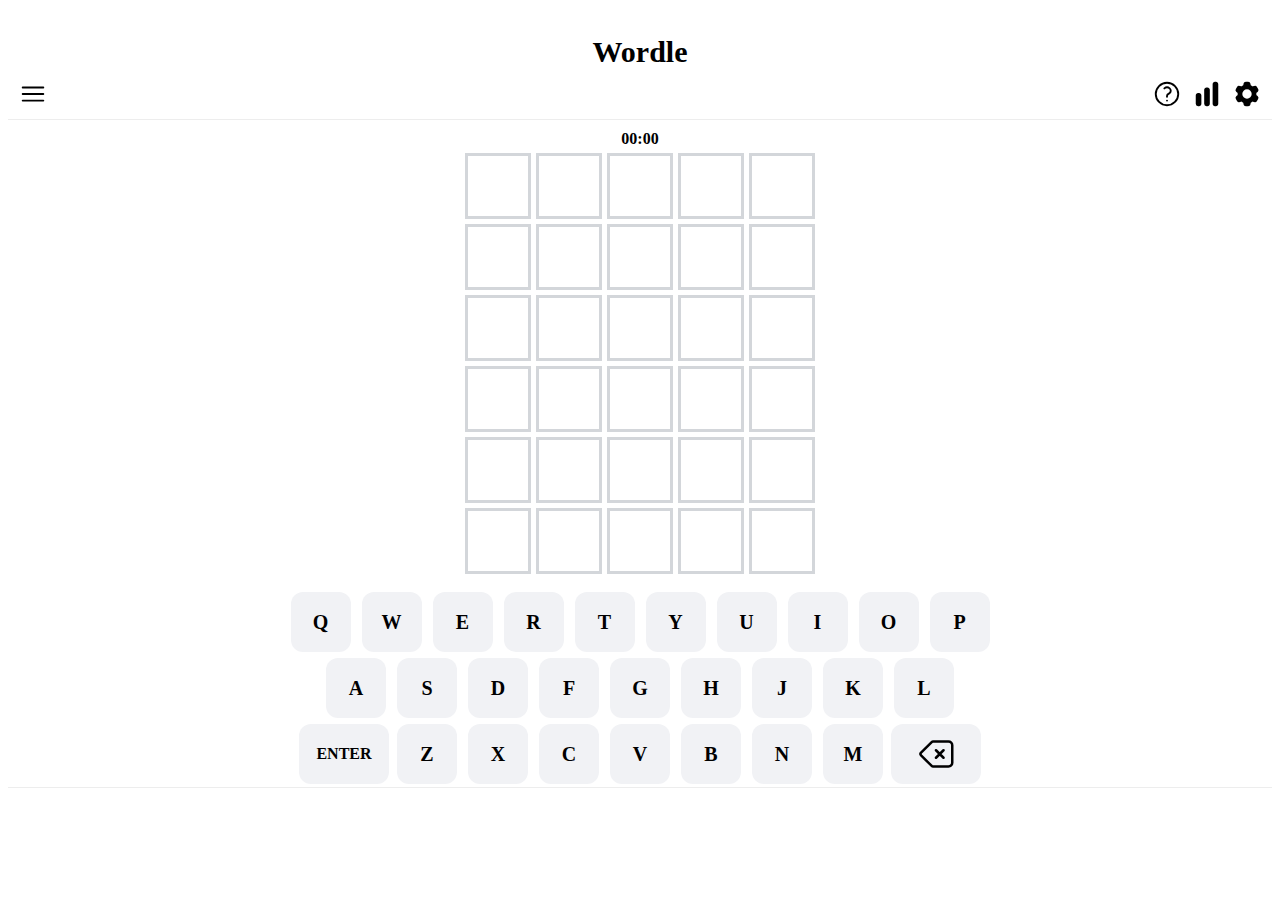
<file: index.html>
<!DOCTYPE html>
<html lang="en">
  <head>
    <meta charset="UTF-8" />
    <meta name="viewport" content="width=device-width, initial-scale=1.0" />
    <title>Wordle</title>
    <link rel="stylesheet" href="css/header.css" />
    <link rel="stylesheet" href="css/main.css" />
    <link rel="stylesheet" href="css/footer.css" />
  </head>
  <body>
    <header>
      <div class="Wordle">Wordle</div>
      <div class="info-bar__icons">
        <div class="menu-bar__icons_bar1">
          <img src="assets/bar.svg" alt="" />
        </div>
        <div class="menu-bar__icons">
          <img src="assets/question.svg" alt="" />
          <img src="assets/chart_bar.svg" alt="" />
          <img src="assets/setting.svg" alt="" />
        </div>
      </div>
    </header>

    <main>
      <div id="timer">00:00</div>
      <div class="board-row row-0">
        <div class="board-block" data-index="00"></div>
        <div class="board-block" data-index="01"></div>
        <div class="board-block" data-index="02"></div>
        <div class="board-block" data-index="03"></div>
        <div class="board-block" data-index="04"></div>
      </div>
      <div class="board-row row-1">
        <div class="board-block" data-index="10"></div>
        <div class="board-block" data-index="11"></div>
        <div class="board-block" data-index="12"></div>
        <div class="board-block" data-index="13"></div>
        <div class="board-block" data-index="14"></div>
      </div>
      <div class="board-row row-2">
        <div class="board-block" data-index="20"></div>
        <div class="board-block" data-index="21"></div>
        <div class="board-block" data-index="22"></div>
        <div class="board-block" data-index="23"></div>
        <div class="board-block" data-index="24"></div>
      </div>
      <div class="board-row row-3">
        <div class="board-block" data-index="30"></div>
        <div class="board-block" data-index="31"></div>
        <div class="board-block" data-index="32"></div>
        <div class="board-block" data-index="33"></div>
        <div class="board-block" data-index="34"></div>
      </div>
      <div class="board-row row-4">
        <div class="board-block" data-index="40"></div>
        <div class="board-block" data-index="41"></div>
        <div class="board-block" data-index="42"></div>
        <div class="board-block" data-index="43"></div>
        <div class="board-block" data-index="44"></div>
      </div>
      <div class="board-row row-5">
        <div class="board-block" data-index="50"></div>
        <div class="board-block" data-index="51"></div>
        <div class="board-block" data-index="52"></div>
        <div class="board-block" data-index="53"></div>
        <div class="board-block" data-index="54"></div>
      </div>
    </main>

    <footer>
      <div class="keyboard-row row-1">
        <div class="keyboard-column" data-key="Q">Q</div>
        <div class="keyboard-column" data-key="W">W</div>
        <div class="keyboard-column" data-key="E">E</div>
        <div class="keyboard-column" data-key="R">R</div>
        <div class="keyboard-column" data-key="T">T</div>
        <div class="keyboard-column" data-key="Y">Y</div>
        <div class="keyboard-column" data-key="U">U</div>
        <div class="keyboard-column" data-key="I">I</div>
        <div class="keyboard-column" data-key="O">O</div>
        <div class="keyboard-column" data-key="P">P</div>
      </div>
      <div class="keyboard-row row-2">
        <div class="keyboard-column" data-key="A">A</div>
        <div class="keyboard-column" data-key="S">S</div>
        <div class="keyboard-column" data-key="D">D</div>
        <div class="keyboard-column" data-key="F">F</div>
        <div class="keyboard-column" data-key="G">G</div>
        <div class="keyboard-column" data-key="H">H</div>
        <div class="keyboard-column" data-key="J">J</div>
        <div class="keyboard-column" data-key="K">K</div>
        <div class="keyboard-column" data-key="L">L</div>
      </div>
      <div class="keyboard-row row-3">
        <div class="keyboard-column_wide" data-key="ENTER">ENTER</div>
        <div class="keyboard-column" data-key="Z">Z</div>
        <div class="keyboard-column" data-key="X">X</div>
        <div class="keyboard-column" data-key="C">C</div>
        <div class="keyboard-column" data-key="V">V</div>
        <div class="keyboard-column" data-key="B">B</div>
        <div class="keyboard-column" data-key="N">N</div>
        <div class="keyboard-column" data-key="M">M</div>
        <div class="keyboard-column_wide" data-key="BACK">
          <div class="back-space-icon">
            <img src="assets/backspace.svg" alt="" />
          </div>
        </div>
      </div>
    </footer>
    <script src="js/index.js"></script>
  </body>
</html>
</file>
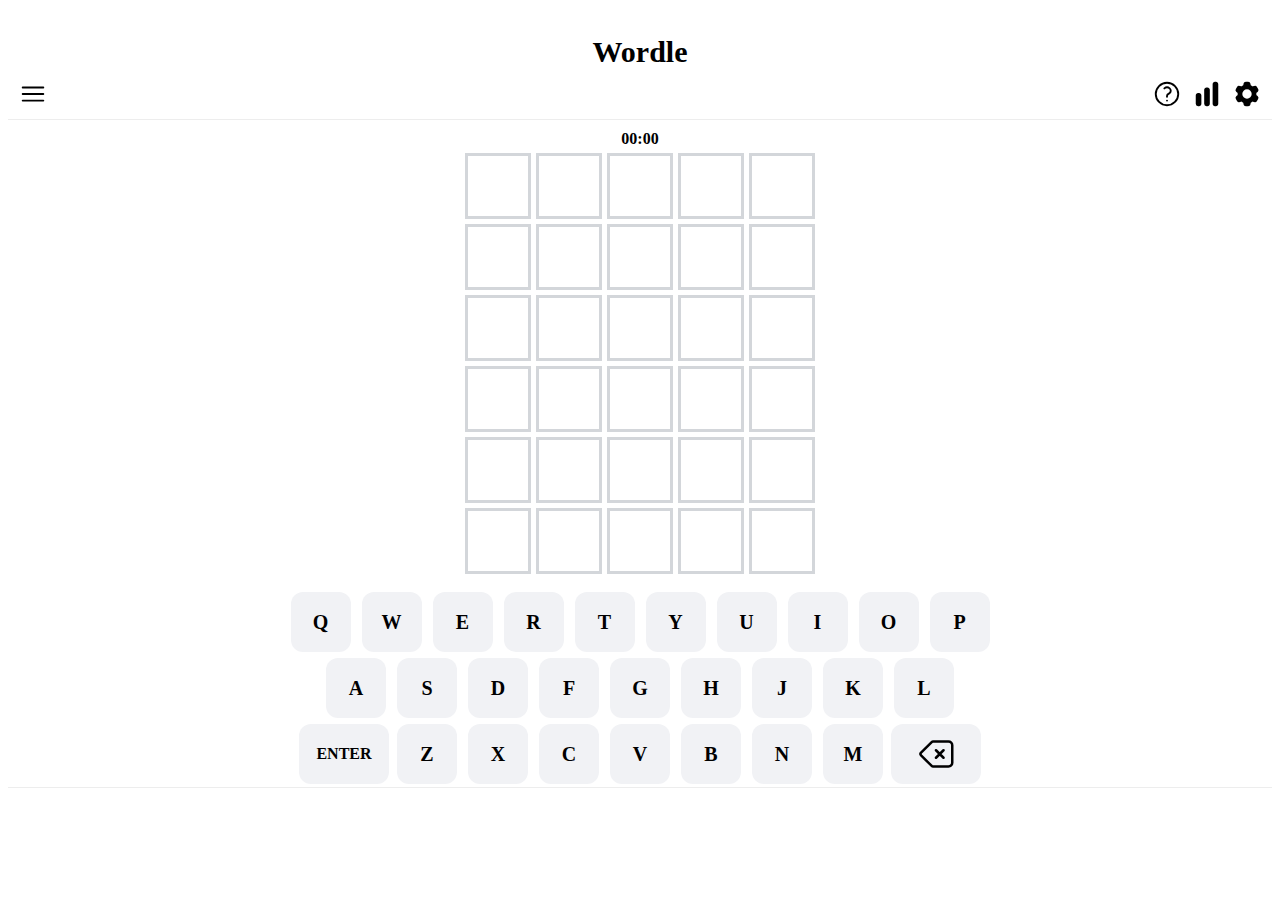
<file: static/index.html>
<!DOCTYPE html>
<html lang="en">
  <head>
    <meta charset="UTF-8" />
    <meta name="viewport" content="width=device-width, initial-scale=1.0" />
    <title>Wordle</title>
    <link rel="stylesheet" href="css/header.css" />
    <link rel="stylesheet" href="css/main.css" />
    <link rel="stylesheet" href="css/footer.css" />
    <link rel="shortcut icon" href="#" />
  </head>
  <body>
    <header>
      <div class="Wordle">Wordle</div>
      <div class="info-bar__icons">
        <div class="menu-bar__icons_bar1">
          <img src="assets/bar.svg" alt="" />
        </div>
        <div class="menu-bar__icons">
          <img src="assets/question.svg" alt="" />
          <img src="assets/chart_bar.svg" alt="" />
          <img src="assets/setting.svg" alt="" />
        </div>
      </div>
    </header>

    <main>
      <div id="timer">00:00</div>
      <div class="board-row row-0">
        <div class="board-block" data-index="00"></div>
        <div class="board-block" data-index="01"></div>
        <div class="board-block" data-index="02"></div>
        <div class="board-block" data-index="03"></div>
        <div class="board-block" data-index="04"></div>
      </div>
      <div class="board-row row-1">
        <div class="board-block" data-index="10"></div>
        <div class="board-block" data-index="11"></div>
        <div class="board-block" data-index="12"></div>
        <div class="board-block" data-index="13"></div>
        <div class="board-block" data-index="14"></div>
      </div>
      <div class="board-row row-2">
        <div class="board-block" data-index="20"></div>
        <div class="board-block" data-index="21"></div>
        <div class="board-block" data-index="22"></div>
        <div class="board-block" data-index="23"></div>
        <div class="board-block" data-index="24"></div>
      </div>
      <div class="board-row row-3">
        <div class="board-block" data-index="30"></div>
        <div class="board-block" data-index="31"></div>
        <div class="board-block" data-index="32"></div>
        <div class="board-block" data-index="33"></div>
        <div class="board-block" data-index="34"></div>
      </div>
      <div class="board-row row-4">
        <div class="board-block" data-index="40"></div>
        <div class="board-block" data-index="41"></div>
        <div class="board-block" data-index="42"></div>
        <div class="board-block" data-index="43"></div>
        <div class="board-block" data-index="44"></div>
      </div>
      <div class="board-row row-5">
        <div class="board-block" data-index="50"></div>
        <div class="board-block" data-index="51"></div>
        <div class="board-block" data-index="52"></div>
        <div class="board-block" data-index="53"></div>
        <div class="board-block" data-index="54"></div>
      </div>
    </main>

    <footer>
      <div class="keyboard-row row-1">
        <div class="keyboard-column" data-key="Q">Q</div>
        <div class="keyboard-column" data-key="W">W</div>
        <div class="keyboard-column" data-key="E">E</div>
        <div class="keyboard-column" data-key="R">R</div>
        <div class="keyboard-column" data-key="T">T</div>
        <div class="keyboard-column" data-key="Y">Y</div>
        <div class="keyboard-column" data-key="U">U</div>
        <div class="keyboard-column" data-key="I">I</div>
        <div class="keyboard-column" data-key="O">O</div>
        <div class="keyboard-column" data-key="P">P</div>
      </div>
      <div class="keyboard-row row-2">
        <div class="keyboard-column" data-key="A">A</div>
        <div class="keyboard-column" data-key="S">S</div>
        <div class="keyboard-column" data-key="D">D</div>
        <div class="keyboard-column" data-key="F">F</div>
        <div class="keyboard-column" data-key="G">G</div>
        <div class="keyboard-column" data-key="H">H</div>
        <div class="keyboard-column" data-key="J">J</div>
        <div class="keyboard-column" data-key="K">K</div>
        <div class="keyboard-column" data-key="L">L</div>
      </div>
      <div class="keyboard-row row-3">
        <div class="keyboard-column_wide" data-key="ENTER">ENTER</div>
        <div class="keyboard-column" data-key="Z">Z</div>
        <div class="keyboard-column" data-key="X">X</div>
        <div class="keyboard-column" data-key="C">C</div>
        <div class="keyboard-column" data-key="V">V</div>
        <div class="keyboard-column" data-key="B">B</div>
        <div class="keyboard-column" data-key="N">N</div>
        <div class="keyboard-column" data-key="M">M</div>
        <div class="keyboard-column_wide" data-key="BACK">
          <div class="back-space-icon">
            <img src="assets/backspace.svg" alt="" />
          </div>
        </div>
      </div>
    </footer>
    <script src="js/index.js"></script>
  </body>
</html>
</file>
<file: css/header.css>
.menu-bar__icons {
  display: flex;
  justify-content: end;
  align-items: end;
  margin-bottom: 10px;
}
.menu-bar__icons_bar1 {
  display: flex;
  justify-content: center;
  align-items: center;
  width: 30px;
  padding-left: 10px;
  margin-bottom: -30px;
}
.menu-bar__icons img {
  width: 30px;
  margin-right: 10px;
}
</file>
<file: css/main.css>
main {
  display: flex;
  flex-direction: column;
  justify-content: center;
  align-items: center;
  gap: 5px;
  font-weight: bold;
}
header {
  margin-top: 15px;
  border-bottom: 1px solid #ededed;
  margin-bottom: 10px;
}
.Wordle {
  display: flex;
  justify-content: center;
  align-items: center;
  font-weight: bold;
  font-size: 30px;
  padding-top: 20px;
  margin-bottom: 10px;
}

.board-row {
  display: flex;
  justify-content: center;
  align-items: center;
  gap: 5px;
}

.board-block {
  display: flex;
  justify-content: center;
  align-items: center;
  border: 3px solid #d3d6da;
  width: 60px;
  height: 60px;
}
</file>
<file: css/footer.css>
footer {
  margin-top: 15px;
  border-bottom: 1px solid #ededed;
  margin-bottom: 10px;
}

.keyboard-row {
  display: flex;
  justify-content: center;
  align-items: center;
  gap: 5px;
}

.keyboard-column {
  background-color: #f1f2f5;
  display: flex;
  justify-content: center;
  align-items: center;
  font-weight: bold;
  font-size: 20px;
  padding: 0 5px 0 5px;
  margin: 3px;
  width: 50px;
  height: 60px;
  border-radius: 12px;
}
.keyboard-column_wide {
  background-color: #f1f2f5;
  display: flex;
  justify-content: center;
  font-weight: bold;
  align-items: center;
  width: 90px;
  height: 60px;
  border-radius: 12px;
}
.keyboard-column_wide img {
  background-color: #f1f2f5;
  display: flex;
  justify-content: center;
  align-items: center;
  width: 40px;
  height: 50px;
}
</file>
<file: static/css/header.css>
.menu-bar__icons {
  display: flex;
  justify-content: end;
  align-items: end;
  margin-bottom: 10px;
}
.menu-bar__icons_bar1 {
  display: flex;
  justify-content: center;
  align-items: center;
  width: 30px;
  padding-left: 10px;
  margin-bottom: -30px;
}
.menu-bar__icons img {
  width: 30px;
  margin-right: 10px;
}
</file>
<file: static/css/main.css>
main {
  display: flex;
  flex-direction: column;
  justify-content: center;
  align-items: center;
  gap: 5px;
  font-weight: bold;
}
header {
  margin-top: 15px;
  border-bottom: 1px solid #ededed;
  margin-bottom: 10px;
}
.Wordle {
  display: flex;
  justify-content: center;
  align-items: center;
  font-weight: bold;
  font-size: 30px;
  padding-top: 20px;
  margin-bottom: 10px;
}

.board-row {
  display: flex;
  justify-content: center;
  align-items: center;
  gap: 5px;
}

.board-block {
  display: flex;
  justify-content: center;
  align-items: center;
  border: 3px solid #d3d6da;
  width: 60px;
  height: 60px;
}
</file>
<file: static/css/footer.css>
footer {
  margin-top: 15px;
  border-bottom: 1px solid #ededed;
  margin-bottom: 10px;
}

.keyboard-row {
  display: flex;
  justify-content: center;
  align-items: center;
  gap: 5px;
}

.keyboard-column {
  background-color: #f1f2f5;
  display: flex;
  justify-content: center;
  align-items: center;
  font-weight: bold;
  font-size: 20px;
  padding: 0 5px 0 5px;
  margin: 3px;
  width: 50px;
  height: 60px;
  border-radius: 12px;
}
.keyboard-column_wide {
  background-color: #f1f2f5;
  display: flex;
  justify-content: center;
  font-weight: bold;
  align-items: center;
  width: 90px;
  height: 60px;
  border-radius: 12px;
}
.keyboard-column_wide img {
  background-color: #f1f2f5;
  display: flex;
  justify-content: center;
  align-items: center;
  width: 40px;
  height: 50px;
}
</file>
